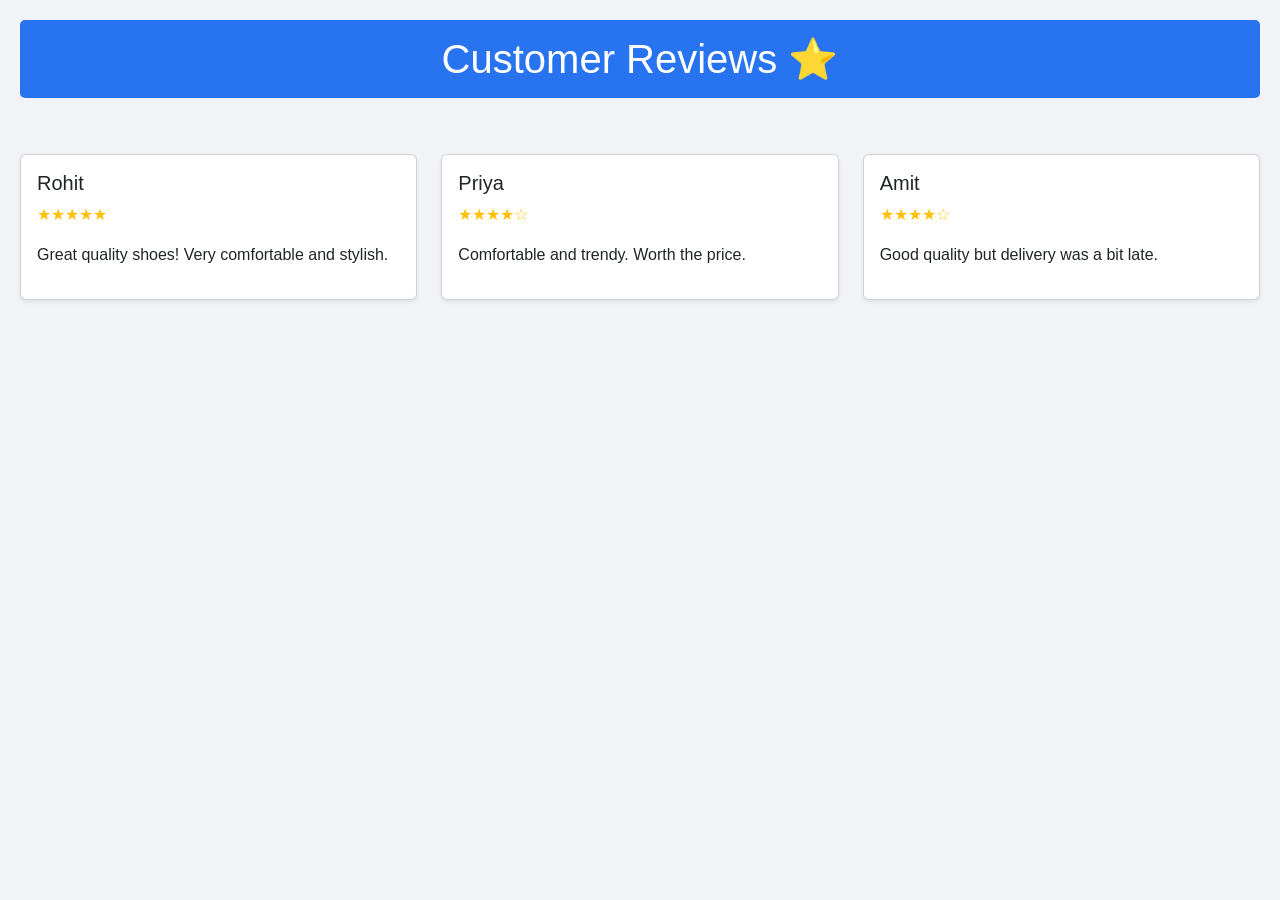
<file: reviews.html>
<html>
<head>
  <title>Customer Reviews - Sneaker Store</title>
  <link href="https://cdn.jsdelivr.net/npm/bootstrap@5.3.0/dist/css/bootstrap.min.css" rel="stylesheet">
  <link rel="stylesheet" href="file.css">
</head>
<body>
    <h1 class="text-center">Customer Reviews ⭐</h1>
    <br><br>
  <div class="row g-4">
    <div class="col-md-4">
      <div class="card p-3 shadow-sm h-100">
        <h5>Rohit</h5>
        <p class="text-warning">★★★★★</p>
        <p>Great quality shoes! Very comfortable and stylish.</p>
      </div>
    </div>
    <div id="reviews"class="col-md-4">
      <div class="card p-3 shadow-sm h-100">
        <h5>Priya</h5>
        <p class="text-warning">★★★★☆</p>
        <p>Comfortable and trendy. Worth the price.</p>
      </div>
    </div>
    <div class="col-md-4">
      <div class="card p-3 shadow-sm h-100">
        <h5>Amit</h5>
        <p class="text-warning">★★★★☆</p>
        <p>Good quality but delivery was a bit late.</p>
      </div>
    </div>
  </div>
</div>
</body>
</html>
</file>
<file: file.css>
body {
    font-family: Arial, sans-serif;
    background-color: #f1f3f6;
    margin: 0;
    padding: 20px;
}
h1 {
    text-align: center;
    background-color: #2874f0;
    color: white;
    padding: 15px;
    border-radius: 5px;
}
nav {
    text-align: center;
    margin-bottom: 15px;
}
nav a {
    text-decoration: none;
    color: #333;
    margin: 10px;
    font-size: 16px;
    font-weight: bold;
}
nav a:hover {
    color: #fb641b;
}
h2 {
    color: #212121;
    margin-top: 20px;
}
img {
    display: block;
    margin: 15px;
    border-radius: 10px;
    transition: transform 0.3s;
}

img:hover {
    transform: scale(1.1);
}
.price {
    font-size: 18px;
    color: #b12704;
    font-weight: bold;
}
p {
    font-size: 16px;
}
h3 {
    margin-top: 10px;
}
input[type="radio"] {
    margin: 8px;
}

button {
    display: block;
    margin: 15px 0;
    padding: 10px 20px;
    background-color: #fb641b;
    color: white;
    border: none;
    border-radius: 5px;
    cursor: pointer;
}
button:hover {
    background-color: #ff9f00;
}

hr {
    margin: 25px 0;
}
h2:last-of-type {
    border-top: 2px solid #ccc;
    padding-top: 15px;
}

p b {
    color: #000;
}
footer {
    text-align: center;
    margin-top: 30px;
    padding: 15px;
    border-top: 1px solid #ccc;
    color: #555;
}
.card {
    transition: 0.3s;
}
.card:hover {
    transform: scale(1.05);
    box-shadow: 0 8px 20px rgba(0,0,0,0.2);
}
</file>
